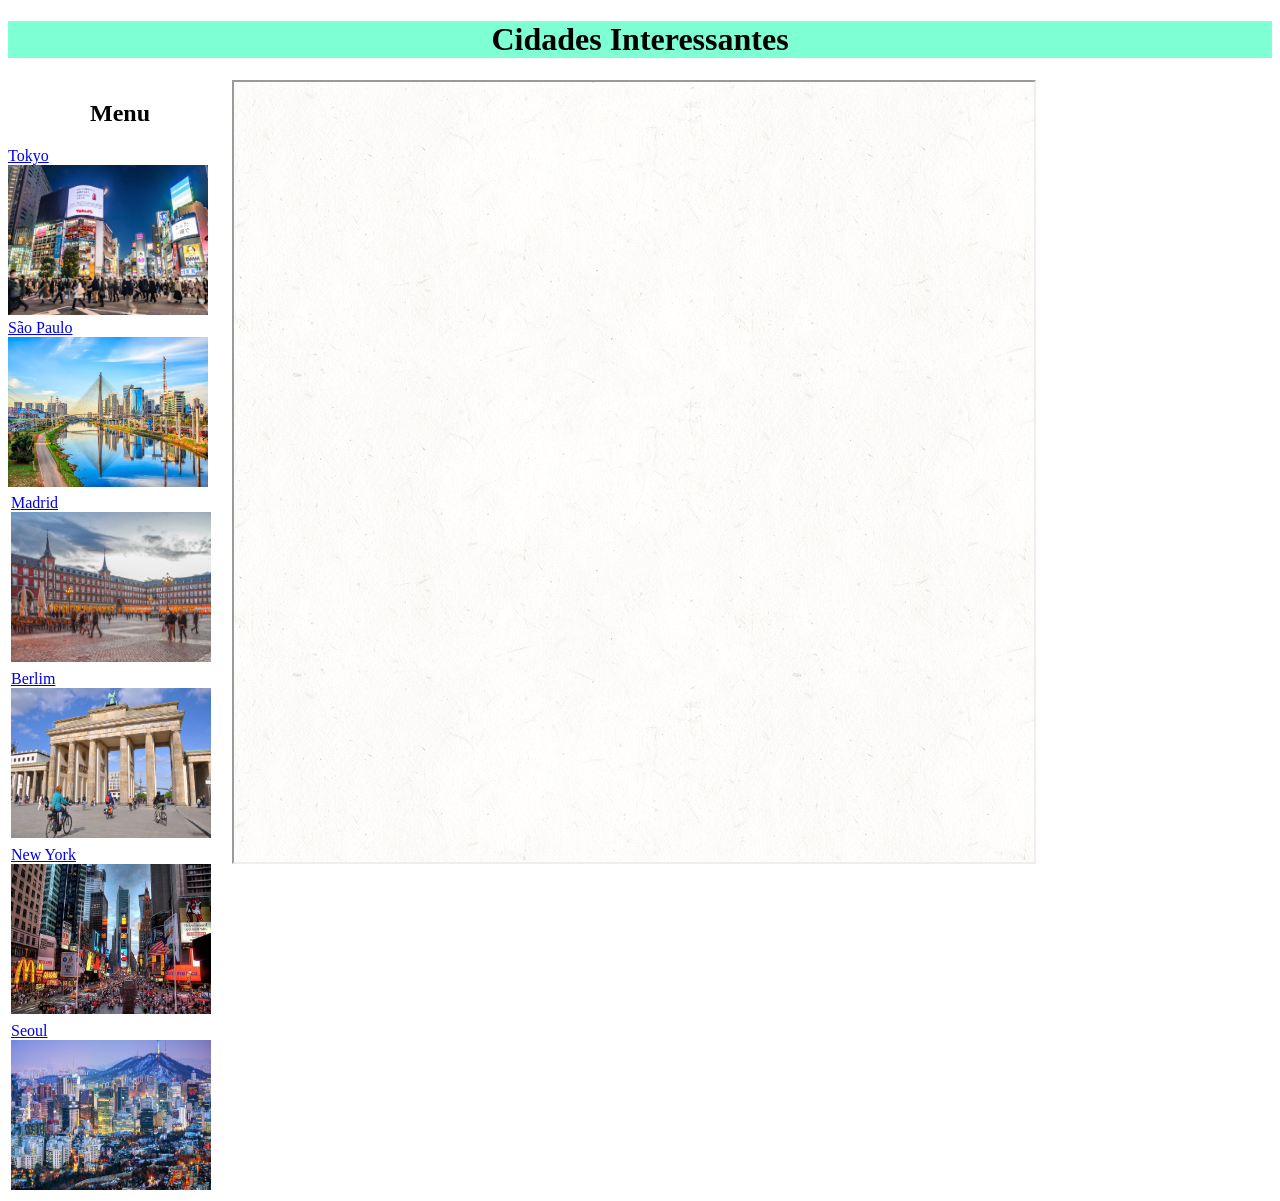
<file: html/cidades-interessantes/index.html>
<!DOCTYPE html>
<html>
    <head>
        <style>
            
        </style>
        <title>Cidades Interessantes</title>
    </head>
    <body>
        <header style="text-align: center; background-color: aquamarine; width: 100%;">
            <h1 id="titulo" style="text-align: center;">Cidades Interessantes</h1>
        </header>

        <nav style="width: 224px; height: 780px; float: left;">
            <h2 id="subtitulo" style="text-align: center;">Menu</h2>
             <table>
                    <tr>
                        <td>
                            <a href="#madrid">Madrid</a>
                            <a href="https://en.wikipedia.org/wiki/Madrid" target="iframe-wikiTrave">
                                <img id="madrid" src="images/madrid-image.jpeg" alt="Foto da cidade de Madrid" title="Madrid" width="200" height="150">
                            </a>
                        </td>
                    </tr>

                    <tr>
                        <td>
                            <a href="#berlim">Berlim</a>
                            <a href="https://en.wikipedia.org/wiki/Berlin" target="iframe-wikiTrave">
                                <img id="berlim" src="images/berlim-image.jpg" alt="Foto da cidade de Berlim" title="Berlim" width="200" height="150">
                            </a>
                        </td>
                    </tr>

                    <tr>
                        <td>
                            <a href="#new-york">New York</a>
                            <a href="https://en.wikipedia.org/wiki/New_York_City" target="iframe-wikiTrave">
                                <img id="new-york" src="images/new-york-image.jpg" alt="Foto da cidade de New York" title="New York" width="200" height="150">
                            </a>
                        </td>
                    </tr>

                    <tr>
                        <td>
                            <a href="#seoul">Seoul</a>
                            <a href="https://en.wikipedia.org/wiki/Seoul" target="iframe-wikiTrave">
                                <img id="seoul" src="images/seoul-image.jpg" alt="Foto da cidade de Seoul" title="Seoul" width="200" height="150">
                            </a>
                        </td>
                    </tr>

                    <tr>
                        <a href="#tokyo">Tokyo</a>
                        <a href="https://en.wikipedia.org/wiki/Tokyo" target="iframe-wikiTrave">
                            <img id="tokyo" src="images/tokyo-image.jpg" alt="Foto da cidade de Tokyo" title="Tokyo" width="200" height="150">
                        </a>
                    </tr>

                    <tr>
                        <a href="#sao-paulo">São Paulo</a>
                        <a href="https://en.wikipedia.org/wiki/S%C3%A3o_Paulo" target="iframe-wikiTrave">
                            <img id="sao-paulo" src="images/sao-paulo-image.jpg" alt="Foto da cidade de São Paulo" title="São Paulo" width="200" height="150">
                        </a>
                    </tr>
            </table>
        </nav>

        <main style="width: 800px; height: 780px; float: left;">
             <iframe src="images/gif/travel-gif.gif" frameborder="1" name="iframe-wikiTrave" width="100%" height="100%"></iframe>
        </main>
    </body>
</html>
</file>
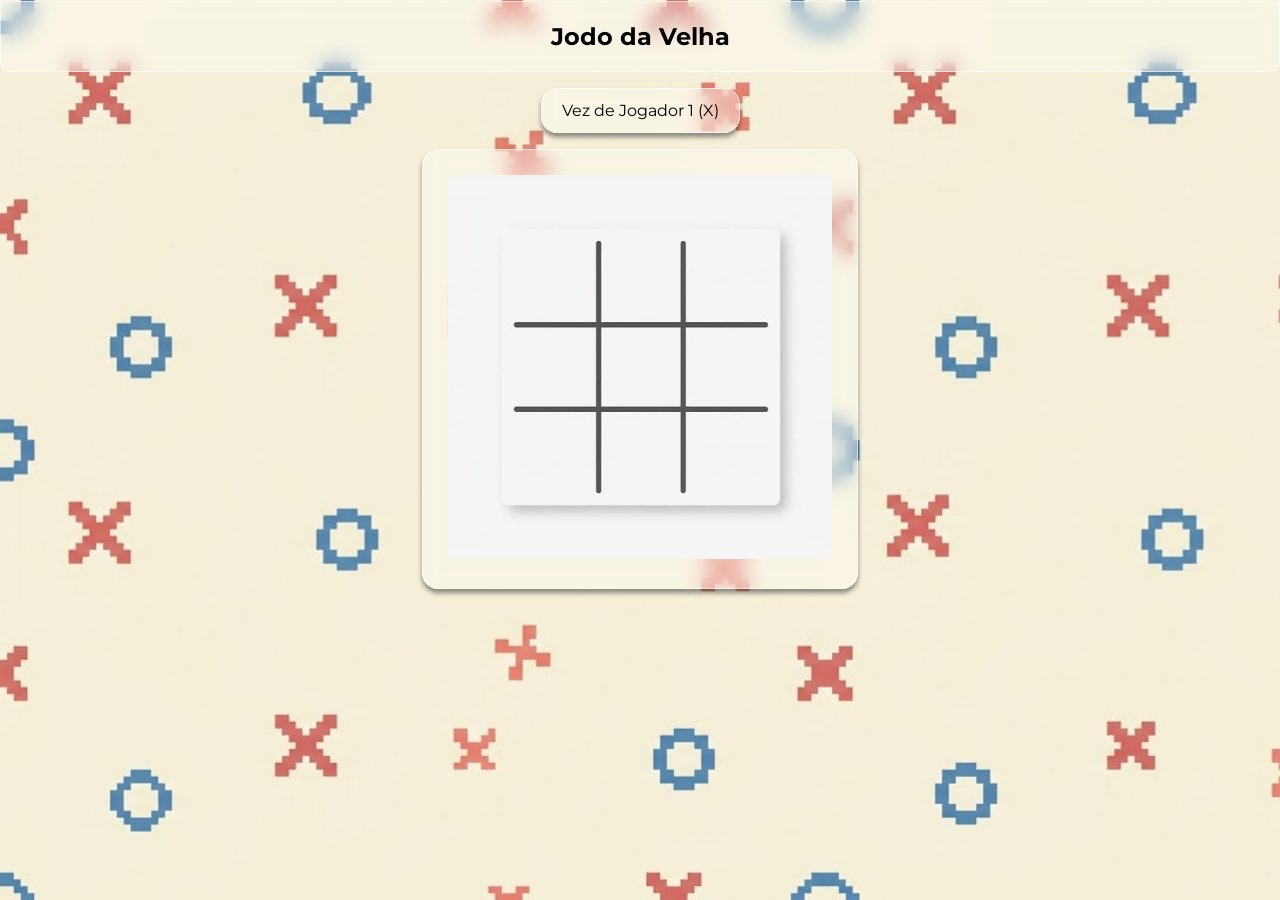
<file: js/jogo-da-velha/index.html>
<!DOCTYPE html>
<html lang="pt">
    <head>
        <meta charset="UTF-8">
        <script src="assets/js/script.js" defer></script>
        <link rel="stylesheet" href="assets/css/style.css">
        <link rel="icon" href="assets/img/hashtag.png">
        <title>Jodo da Velha</title>
    </head>
    <body onload="solicitarNome()">
        <main>
            <nav>
                <h1>Jodo da Velha</h1>
            </nav>

            <div class="tabuleiro">
                <!--Imagem do tabuleiro do jogo da velha gerado com auxílio de IA (Gemini)-->
                <img class="background-tabuleiro" src="assets/img/tabuleiro-jogo-da-velha.jpeg" alt="tabuleiro-jogo-da-velha">

                <div class="grid-container">
                    <div class="img-cel"></div>
                    <div class="img-cel"></div>
                    <div class="img-cel"></div>

                    <div class="img-cel"></div>
                    <div class="img-cel"></div>
                    <div class="img-cel"></div>

                    <div class="img-cel"></div>
                    <div class="img-cel"></div>
                    <div class="img-cel"></div>
                </div>
            </div>
        </main>
    </body>
</html>
</file>
<file: js/jogo-da-velha/assets/css/style.css>
@import url('https://fonts.googleapis.com/css2?family=Montserrat:ital,wght@0,100..900;1,100..900&display=swap');

/*Imagem de fundo do site gerado com auxílio de IA (Gemini)*/
body {
    font-family: Montserrat, Arial, Helvetica, sans-serif;
    background-image: url(../img/background.jpeg);
    background-size: cover;
    background-attachment: fixed;
    margin: 1px;
}

img {
    width: 100%;
}

main {
    display: flex;
    justify-content: center;
    align-items: center;
    flex-direction: column;
}

nav {
    width: 100%;
    text-align: center;
    padding: 0;
    background-color: rgba(255, 255, 255, 0.3);
    backdrop-filter: blur(10px);
    border: 1px solid rgba(255, 255, 255, 0.6);
    border-bottom-left-radius: 10px;
    border-bottom-right-radius: 10px;
}

.tabuleiro {
    position: relative;
    background: rgba(255, 255, 255, 0.3);
    backdrop-filter: blur(10px);
    border: 1px solid rgba(255, 255, 255, 0.6);
    border-radius: 16px;
    transition: all 0.6s ease-in-out;
    box-shadow: 0 4px 5px rgba(0, 0, 0, 0.445);
    padding: 2%;
    width: 30%;
}

.tabuleiro:hover {
    transform: scale(1.02);
    box-shadow: 0 4px 10px rgba(0, 0, 0, 0.445);
}

.tabuleiro:active {
    transition: 0.1s;
    transform: scale(1);
    box-shadow: 0 4px 3px rgba(0, 0, 0, 0.445);
}

.mensagem-status {
    box-sizing: border-box;
    max-width: calc(100% - 2rem);
    margin: 1rem 0;
    padding: 0.75rem 1.25rem;
    text-align: center;
    background: rgba(255, 255, 255, 0.3);
    backdrop-filter: blur(10px);
    border: 1px solid rgba(255, 255, 255, 0.6);
    border-radius: 16px;
    box-shadow: 0 4px 5px rgba(0, 0, 0, 0.445);
}

.grid-container {
    display: grid;
    grid-template-columns: repeat(3, 1fr);
    grid-template-rows: repeat(3, minmax(0, 1fr));
    position: absolute;
    top: 22%;
    right: 20%;
    bottom: 22%;
    left: 20%;
}

.img-cel {
    display: flex;
    align-items: center;
    justify-content: center;
    min-width: 0;
    min-height: 0;
}

.img-cel img {
    width: 60%;
    height: 60%;
    object-fit: contain;
}
</file>
